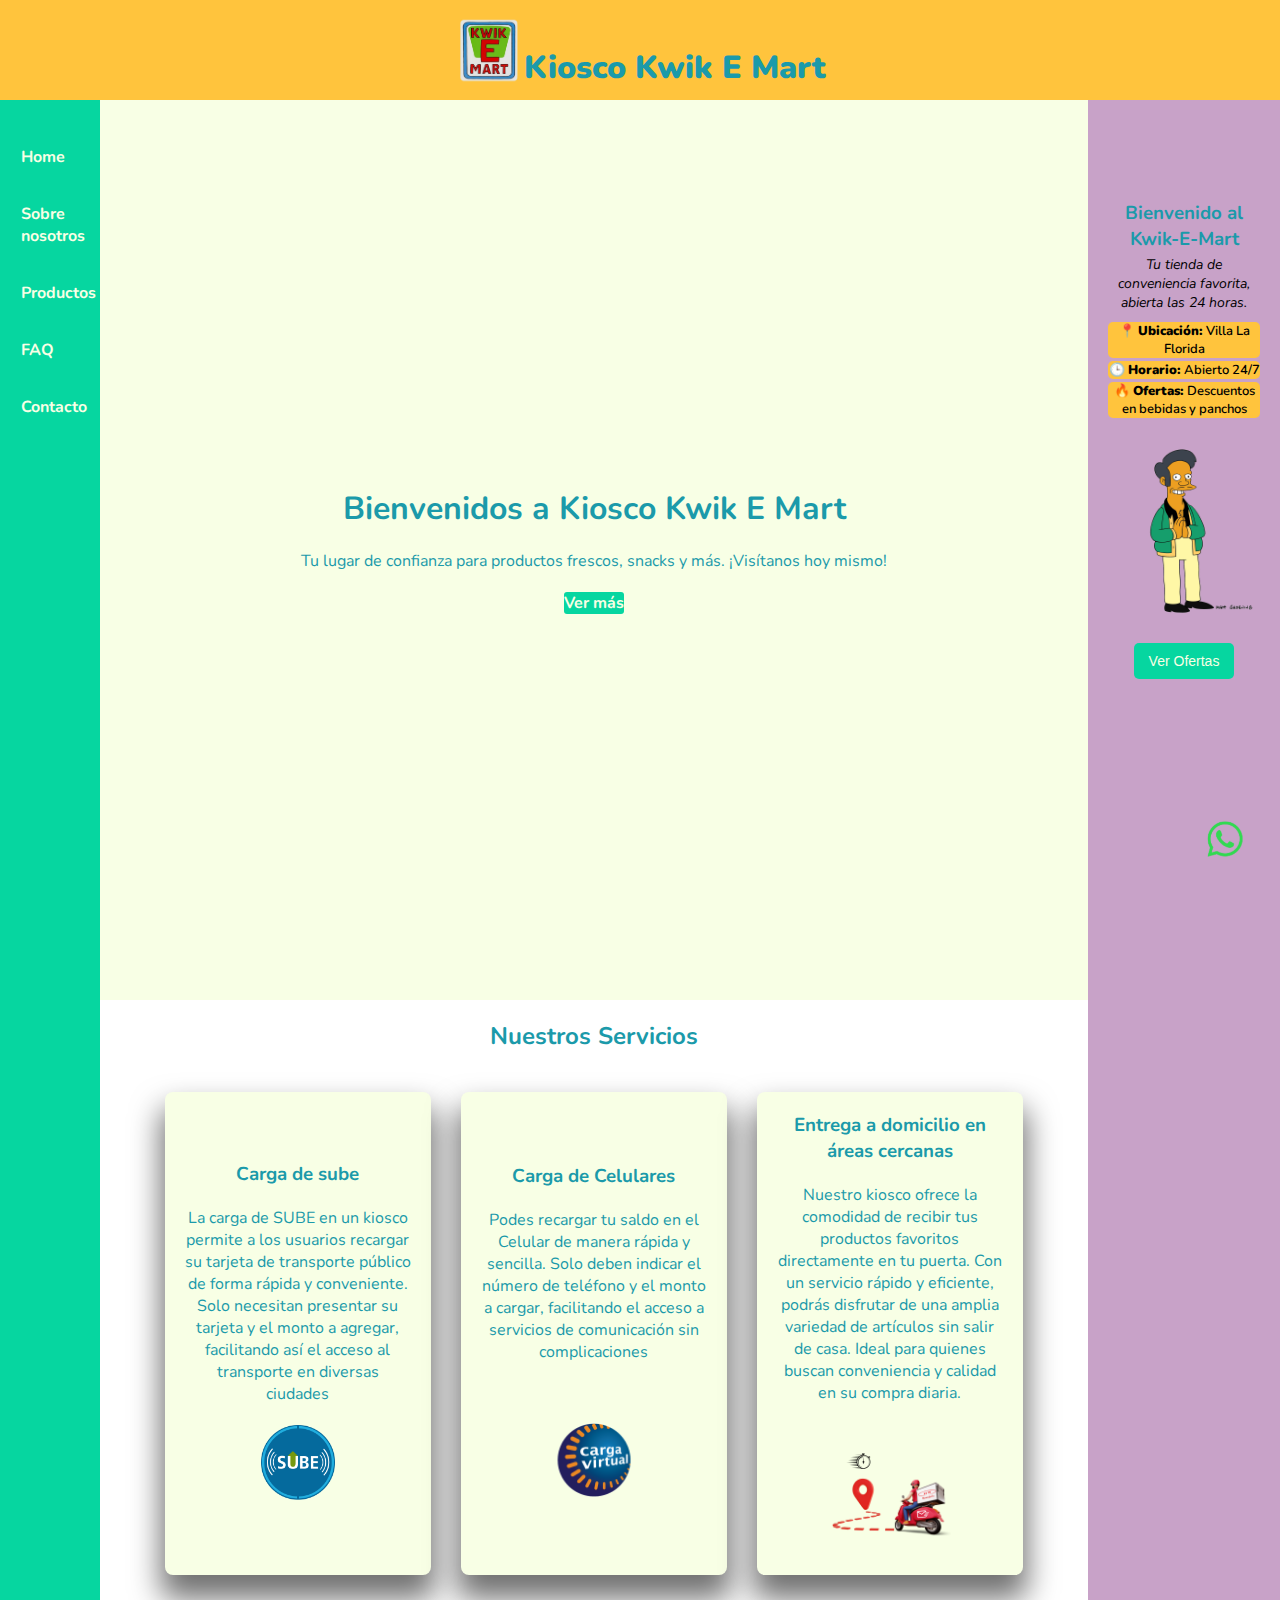
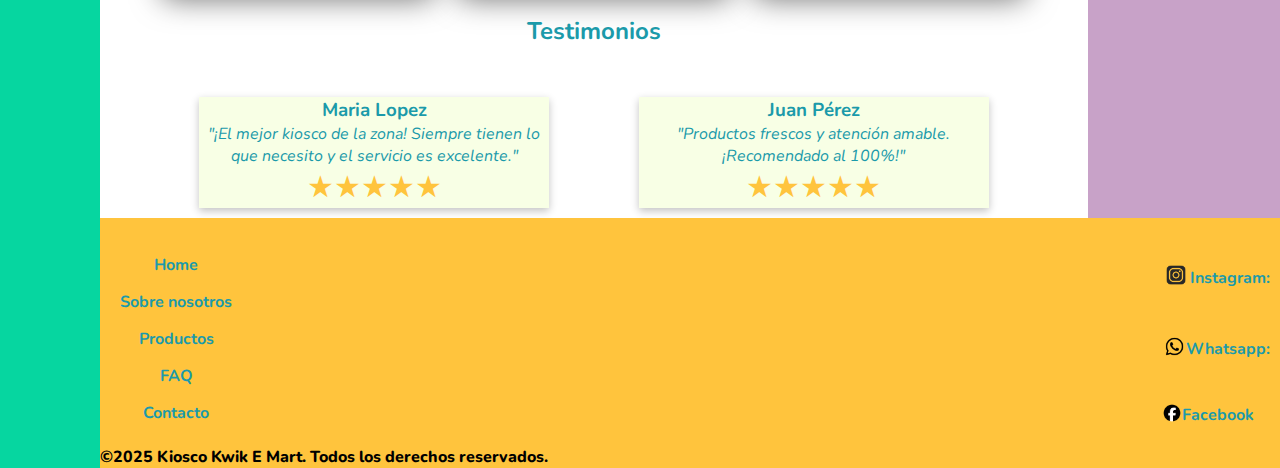
<file: index.html>
<!DOCTYPE html>
<html lang="en">

<head>
    <meta charset="UTF-8">
    <meta name="viewport" content="width=device-width, initial-scale=1.0">
    <link rel="stylesheet" href="./style/style.css">
    <link rel="preconnect" href="https://fonts.googleapis.com">
    <link rel="preconnect" href="https://fonts.gstatic.com" crossorigin>
    <link
        href="https://fonts.googleapis.com/css2?family=Coming+Soon&family=Madimi+One&family=Nunito:ital,wght@0,200..1000;1,200..1000&display=swap"
        rel="stylesheet">
    <title>Kiosco Kwik E Mart</title>
</head>

<body>
    <header>
        <a class="logo" href="./index.html">
            <img src="./Imagenes/Kwik-E-Mart.webp" alt="logo del kiosco">Kiosco Kwik E Mart</a>
    </header>

    <nav class="navbar">
        <ul>
            <li><a href="">Home</a></li>
            <li><a href="./pages/sobre-nosotros.html">Sobre nosotros</a></li>
            <li><a href="./pages/productos.html">Productos</a></li>
            <li><a href="./pages/faq.html">FAQ</a></li>
            <li><a href="./pages/contacto.html">Contacto</a></li>
        </ul>
    </nav>

    <section id="banner">
        <h1>Bienvenidos a Kiosco Kwik E Mart</h1>
        <p class="titulo">Tu lugar de confianza para productos frescos, snacks y más. <span class="text">¡Visítanos
                hoy mismo!</span></p>
        <a class="boton" href="./pages/productos.html">Ver más</a>
    </section>

    <section id="servicios">
        <h2 class="titulo">Nuestros Servicios</h2>

        <div class="serviciosContainer">
            <Article class="servicio">
                <h3>Carga de sube</h3>
                <p>La carga de SUBE en un kiosco permite a los usuarios recargar su tarjeta de transporte público de
                    forma rápida y conveniente. Solo necesitan presentar su tarjeta y el monto a agregar,
                    facilitando
                    así el acceso al transporte en diversas ciudades</p>
                <div class="sube">
                    <img src="./Imagenes/sube.png" alt="imagen de carga de sube">
                </div>
            </Article>

            <article class="servicio">
                <h3>Carga de Celulares</h3>
                <p> Podes recargar tu saldo en el Celular de manera rápida y sencilla. Solo deben
                    indicar
                    el número de teléfono y el monto a cargar, facilitando el acceso a servicios de comunicación sin
                    complicaciones
                <p>
                <div class="recarga">
                    <img src="./Imagenes/recargaVirtual.png" class="recarga" alt="imagen de carga de celulares">
                </div>
            </article>

            <Article class="servicio">
                <h3>Entrega a domicilio en áreas cercanas</h3>
                <p>Nuestro kiosco ofrece la comodidad de recibir tus productos favoritos directamente en tu puerta.
                    Con
                    un servicio rápido y eficiente, podrás disfrutar de una amplia variedad de artículos sin salir
                    de
                    casa. Ideal para quienes buscan conveniencia y calidad en su compra diaria.</p>
                <div class="envio">
                    <img src="./Imagenes/envios.png" alt="imagen de envio a domicilio">
                </div>
            </Article>
        </div>
    </section>

    <section id="testimonios">
        <h2 class="titulo">Testimonios</h2>

        <div class="testimoniosContainer">
            <article>
                <h3>Maria Lopez</h3>
                <p>"¡El mejor kiosco de la zona! Siempre tienen lo que necesito y el servicio es
                    excelente."</p>
                <div class="rating"><span>★</span><span>★</span><span>★</span><span>★</span><span>★</span></div>
            </article>
            <article>
                <h3>Juan Pérez</h3>
                <p>"Productos frescos y atención amable. ¡Recomendado al 100%!"</p>
                <div class="rating"><span>★</span><span>★</span><span>★</span><span>★</span><span>★</span></div>
            </article>
        </div>
    </section>

    <aside class="kwik-e-mart-aside">
        <div class="aside">
            <h3>Bienvenido al Kwik-E-Mart</h3>
            <p>Tu tienda de conveniencia favorita, abierta las 24 horas.</p>
        </div>

        <div class="aside-content">
            <ul>
                <li>📍 <strong>Ubicación:</strong> Villa La Florida</li>
                <li>🕒 <strong>Horario:</strong> Abierto 24/7</li>
                <li>🔥 <strong>Ofertas:</strong> Descuentos en bebidas y panchos</li>
            </ul>
            <img src="./Imagenes/apu.png" alt="Kwik-E-Mart">
        </div>

        <div class="aside-ofertas">
            <button class="btn-ofertas">Ver Ofertas</button>
        </div>
    </aside>

    <footer>

        <a href="" class="wsp">
            <img src="./Imagenes/wsp-logo.webp" alt="icono wsp">
        </a>


        <nav id="nav">
            <ul>
                <li><a href="">Home</a></li>
                <li><a href="./pages/sobre-nosotros.html">Sobre nosotros</a></li>
                <li><a href="./pages/productos.html">Productos</a></li>
                <li><a href="./pages/faq.html">FAQ</a></li>
                <li><a href="./pages/contacto.html">Contacto</a></li>
            </ul>

            <div class="redContainer">
                <a href="https://www.instagram.com/joniimm34/" class="ig" target="_blank">
                    <img src="./Imagenes/ig-black.webp" class="ig" alt="Logo de Instagram"> Instagram:
                </a>

                <a href="https://wa.me/1122512038" class="wpp" target="_blank">
                    <img src="./Imagenes/wspblack.png" alt="Logo de WhatsApp"> Whatsapp:
                </a>
                <a href="https://www.facebook.com/JonyyMonteleone" class="fb" target="_blank">
                    <img src="./Imagenes/face.black.webp" alt="Logo de Facebook">Facebook
                </a>
            </div>
        </nav>





        <Span>©2025 Kiosco Kwik E Mart. Todos los derechos reservados.<Span>
    </footer>

</body>

</html>
</file>
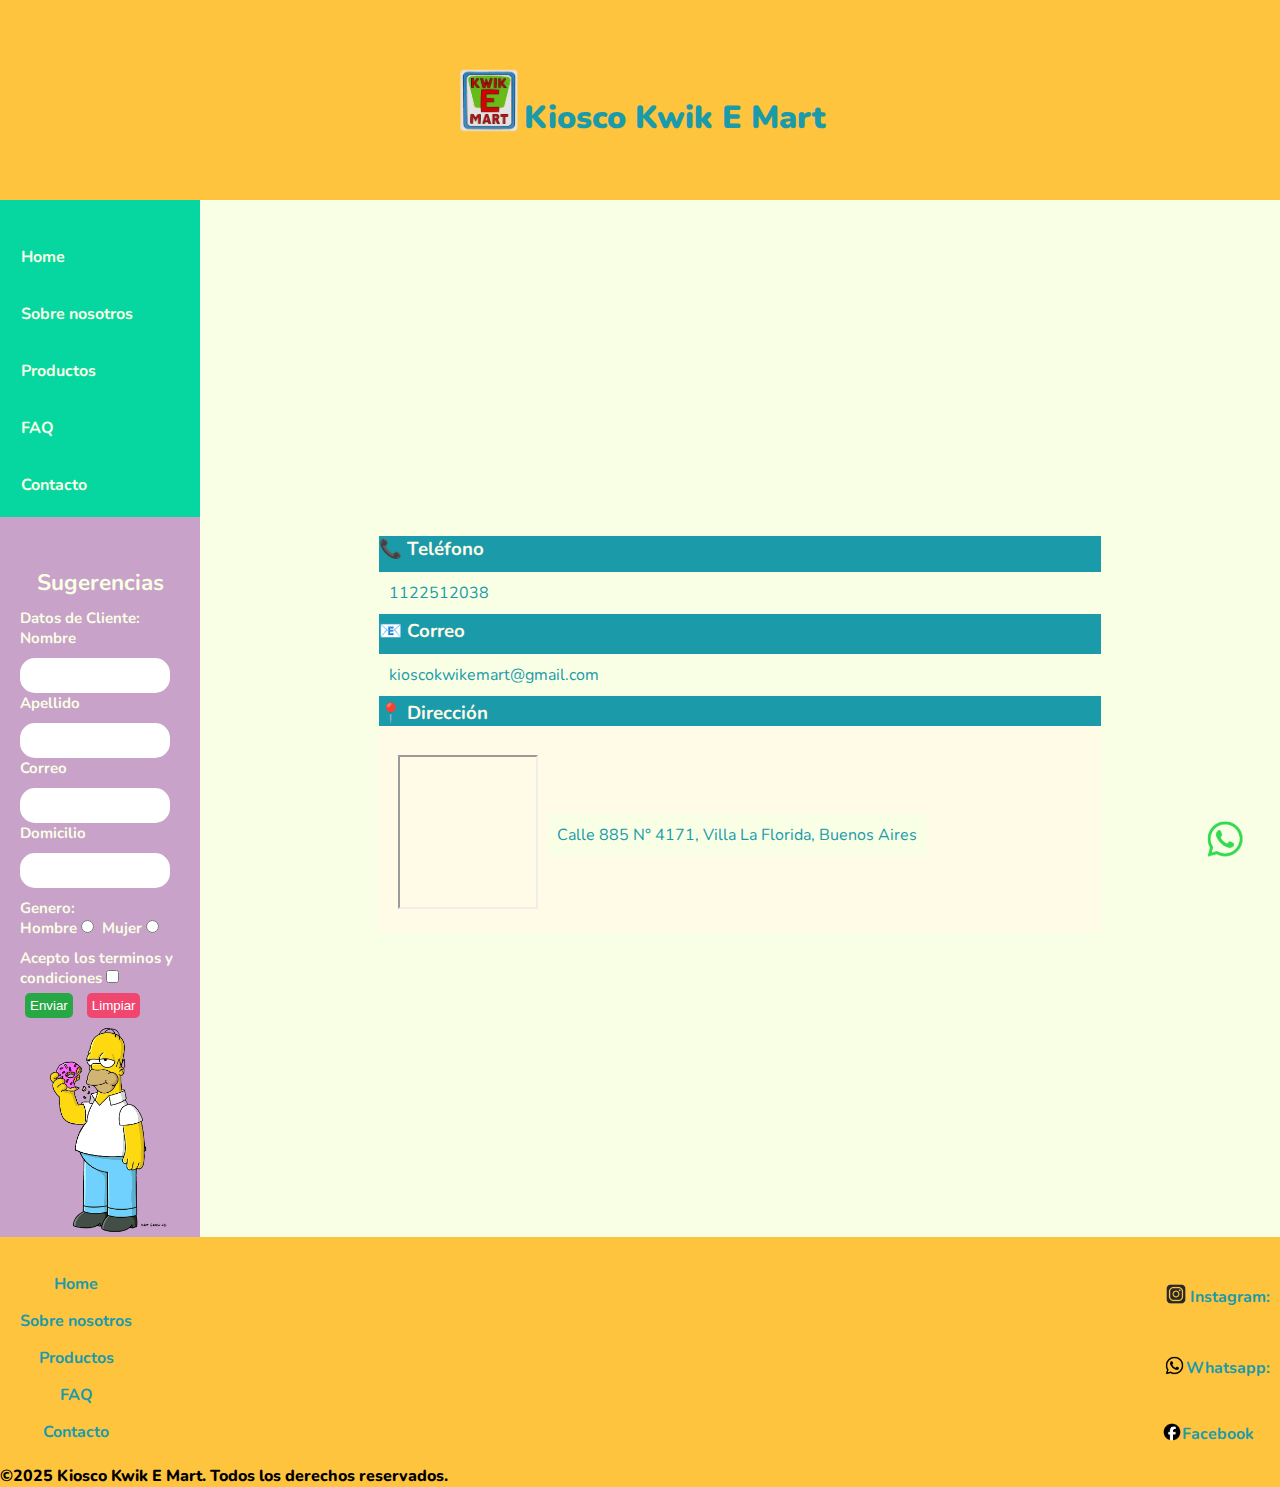
<file: pages/contacto.html>
<!DOCTYPE html>
<html lang="en">

<head>
    <meta charset="UTF-8">
    <meta name="viewport" content="width=device-width, initial-scale=1.0">
    <link rel="preconnect" href="https://fonts.googleapis.com">
    <link rel="preconnect" href="https://fonts.gstatic.com" crossorigin>
    <link
        href="https://fonts.googleapis.com/css2?family=Coming+Soon&family=Madimi+One&family=Nunito:ital,wght@0,200..1000;1,200..1000&display=swap"
        rel="stylesheet">
    <link rel="stylesheet" href="../style/style.css">
    <title>Kiosco Kwik-E-Mart</title>

</head>

<body id="contactos">
    <header>
        <a class="logo" href="../index.html">
            <img src="../Imagenes/Kwik-E-Mart.webp" alt="logo del kiosco">Kiosco Kwik E Mart</a>
    </header>

    <nav class="navbar">
        <ul>
            <li><a href="../index.html">Home</a></li>
            <li><a href="sobre-nosotros.html">Sobre nosotros</a></li>
            <li><a href="productos.html">Productos</a></li>
            <li><a href="faq.html">FAQ</a></li>
            <li><a href="">Contacto</a></li>
        </ul>
    </nav>
    <section id="contact">
        <h2>Contacto</h2>


        <div class="contactContainer">
            <h3 class="title">📞 Teléfono<h3>
                    <p>1122512038</p>
                    <h3 class="title">📧 Correo<h3>
                            <p>kioscokwikemart@gmail.com</p>
                            <h3 class="title">📍 Dirección</h3>
                            <div class="mapsContainer">
                                <iframe class="maps"
                                    src="https://www.google.com/maps/embed?pb=!1m18!1m12!1m3!1d3277.4062358104998!2d-58.301014399999964!3d-34.770547199999996!2m3!1f0!2f0!3f0!3m2!1i1024!2i768!4f13.1!3m3!1m2!1s0x95a32c3f0614d1b5%3A0x6bf66f7d2a7d93ca!2sC.%20885%204171%2C%20B1881%20Villa%20la%20Florida%2C%20Provincia%20de%20Buenos%20Aires!5e0!3m2!1ses!2sar!4v1740718246185!5m2!1ses!2sar"
                                    allowfullscreen="" loading="lazy">
                                </iframe>
                                <p>Calle 885 N° 4171, Villa La Florida, Buenos Aires</p>
                            </div>
        </div>
    </section>

    <section id="cliente">
        <img src="../Imagenes/homer.webp" alt="imagen de homero comiendo una rosquilla">

        <div class="contactContainer1">
            <h2 class="titulo">Sugerencias</h2>

            <div class="contact-item">
                <legend>Datos de Cliente:<legend>
                        <fieldset>
                            <label for="nombre">Nombre</label>
                            <input type="text1" id="nombre" required>

                            <label for="apellido">Apellido</label>
                            <input type="text2" id="apellido" required>

                            <label for="correo">Correo<label>
                            <input type="email" id="correo">

                            <label for="domicilio">Domicilio</label>
                            <input type="text" id="domicilio" required>
                        </fieldset>
            </div>

            <div class="contact-item">
                <fieldset class="contact-item">
                    <Legend>Genero:<legend>
                            <label for="">Hombre</label>
                            <input type="radio" name="genero" id="hombre">

                            <label for="">Mujer</label>
                            <input type="radio" name="genero" id="mujer">
                </fieldset>
            </div>

            <div class="contact-item">
                <label for=""> Acepto los terminos y condiciones</label>
                <input type="checkbox" name="terminos" id="terminos">
                <input type="submit" value="Enviar">
                <input type="reset" value="Limpiar">
            </div>

        </div>
    </section>

    <footer>
        <a href="" class="wsp">
            <img src="../Imagenes/wsp-logo.webp" alt="icono wsp">
        </a>

        <nav id="nav">
            <ul>
                <li><a href="">Home</a></li>
                <li><a href="./pages/sobre-nosotros.html">Sobre nosotros</a></li>
                <li><a href="./pages/productos.html">Productos</a></li>
                <li><a href="./pages/faq.html">FAQ</a></li>
                <li><a href="./pages/contacto.html">Contacto</a></li>
            </ul>

            <div class="redContainer">
                <a href="https://www.instagram.com/joniimm34/" class="ig" target="_blank">
                    <img src="../Imagenes/ig-black.webp" class="ig" alt="Logo de Instagram"> Instagram:
                </a>

                <a href="https://wa.me/1122512038" class="wpp" target="_blank">
                    <img src="../Imagenes/wspblack.png" alt="Logo de WhatsApp"> Whatsapp:
                </a>
                <a href="https://www.facebook.com/JonyyMonteleone" class="fb" target="_blank">
                    <img src="../Imagenes/face.black.webp" alt="Logo de Facebook">Facebook
                </a>
            </div>
        </nav>

        <Span>©2025 Kiosco Kwik E Mart. Todos los derechos reservados.<Span>
    </footer>
</body>
</file>
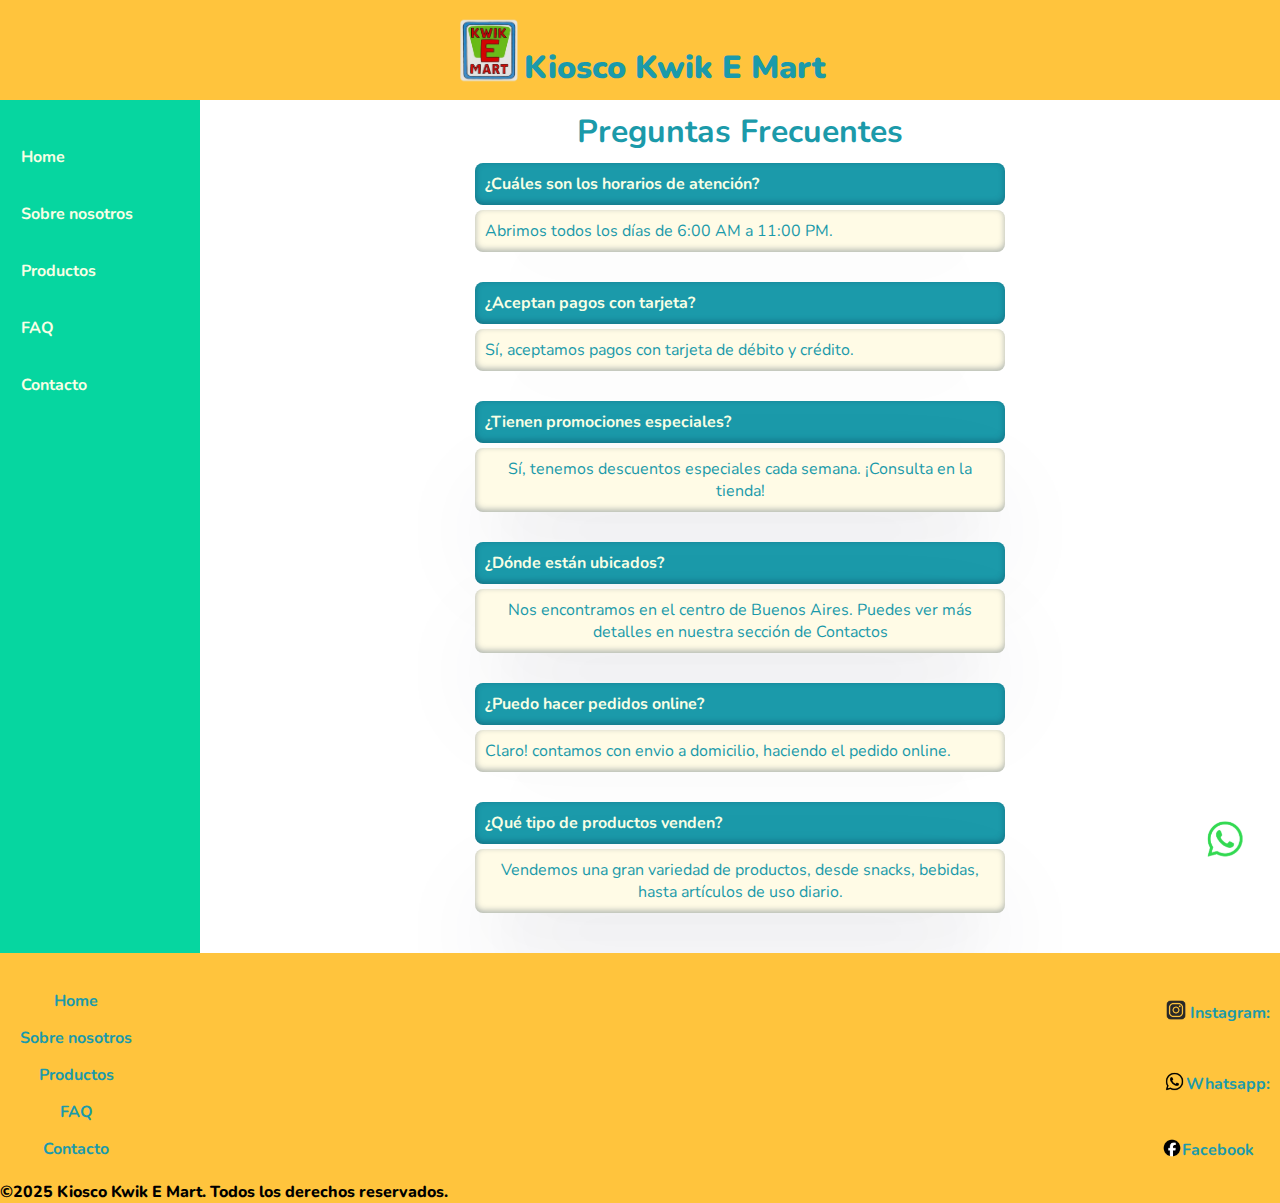
<file: pages/faq.html>
<!DOCTYPE html>
<html lang="en">

<head>
    <meta charset="UTF-8">
    <meta name="viewport" content="width=device-width, initial-scale=1.0">
    <link rel="stylesheet" href="../style/style.css">
    <link rel="preconnect" href="https://fonts.googleapis.com">
    <link rel="preconnect" href="https://fonts.gstatic.com" crossorigin>
    <link
        href="https://fonts.googleapis.com/css2?family=Coming+Soon&family=Madimi+One&family=Nunito:ital,wght@0,200..1000;1,200..1000&display=swap"
        rel="stylesheet">
    <title>Kiosco Kwik E Mart</title>
</head>

<body id="preguntas-frecuentes">
    <header>
        <a class="logo" href="../index.html">
            <img src="../Imagenes/Kwik-E-Mart.webp" alt="logo del kiosco">Kiosco Kwik E Mart</a>
    </header>

    <nav class="navbar">
        <ul>
            <li><a href="../index.html">Home</a></li>
            <li><a href="sobre-nosotros.html">Sobre nosotros</a></li>
            <li><a href="productos.html">Productos</a></li>
            <li><a href="">FAQ</a></li>
            <li><a href="contacto.html">Contacto</a></li>
        </ul>
    </nav>

    <section id="faq">
        <h1 class="titulo">Preguntas Frecuentes</h1>

        <div class="faqContainer">
            <div class="faq-question">¿Cuáles son los horarios de atención?</div>
            <div class="faq-answer">Abrimos todos los días de 6:00 AM a 11:00 PM.</div>

            <div class="faq-question">¿Aceptan pagos con tarjeta?</div>
            <div class="faq-answer">Sí, aceptamos pagos con tarjeta de débito y crédito.</div>

            <div class="faq-question">¿Tienen promociones especiales?</div>
            <div class="faq-answer">Sí, tenemos descuentos especiales cada semana. ¡Consulta en la tienda!</div>

            <div class="faq-question">¿Dónde están ubicados?</div>
            <div class="faq-answer">Nos encontramos en el centro de Buenos Aires. Puedes ver más detalles en nuestra
                sección de Contactos</div>

            <div class="faq-question">¿Puedo hacer pedidos online?</div>
            <div class="faq-answer">Claro! contamos con envio a domicilio, haciendo el pedido online.</div>

            <div class="faq-question">¿Qué tipo de productos venden?</div>
            <div class="faq-answer">Vendemos una gran variedad de productos, desde snacks, bebidas, hasta artículos de
                uso diario.</div>
        </div>
    </section>

    <footer>
        <a href="" class="wsp">
            <img src="../Imagenes/wsp-logo.webp" alt="icono wsp">
        </a>

        <nav id="nav">
            <ul>
                <li><a href="">Home</a></li>
                <li><a href="./pages/sobre-nosotros.html">Sobre nosotros</a></li>
                <li><a href="./pages/productos.html">Productos</a></li>
                <li><a href="./pages/faq.html">FAQ</a></li>
                <li><a href="./pages/contacto.html">Contacto</a></li>
            </ul>

            <div class="redContainer">
                <a href="https://www.instagram.com/joniimm34/" class="ig" target="_blank">
                    <img src="../Imagenes/ig-black.webp" class="ig" alt="Logo de Instagram"> Instagram:
                </a>

                <a href="https://wa.me/1122512038" class="wpp" target="_blank">
                    <img src="../Imagenes/wspblack.png" alt="Logo de WhatsApp"> Whatsapp:
                </a>
                <a href="https://www.facebook.com/JonyyMonteleone" class="fb" target="_blank">
                    <img src="../Imagenes/face.black.webp" alt="Logo de Facebook">Facebook
                </a>
            </div>
        </nav>


        <Span>©2025 Kiosco Kwik E Mart. Todos los derechos reservados.<Span>
    </footer>
</body>

</html>
</file>
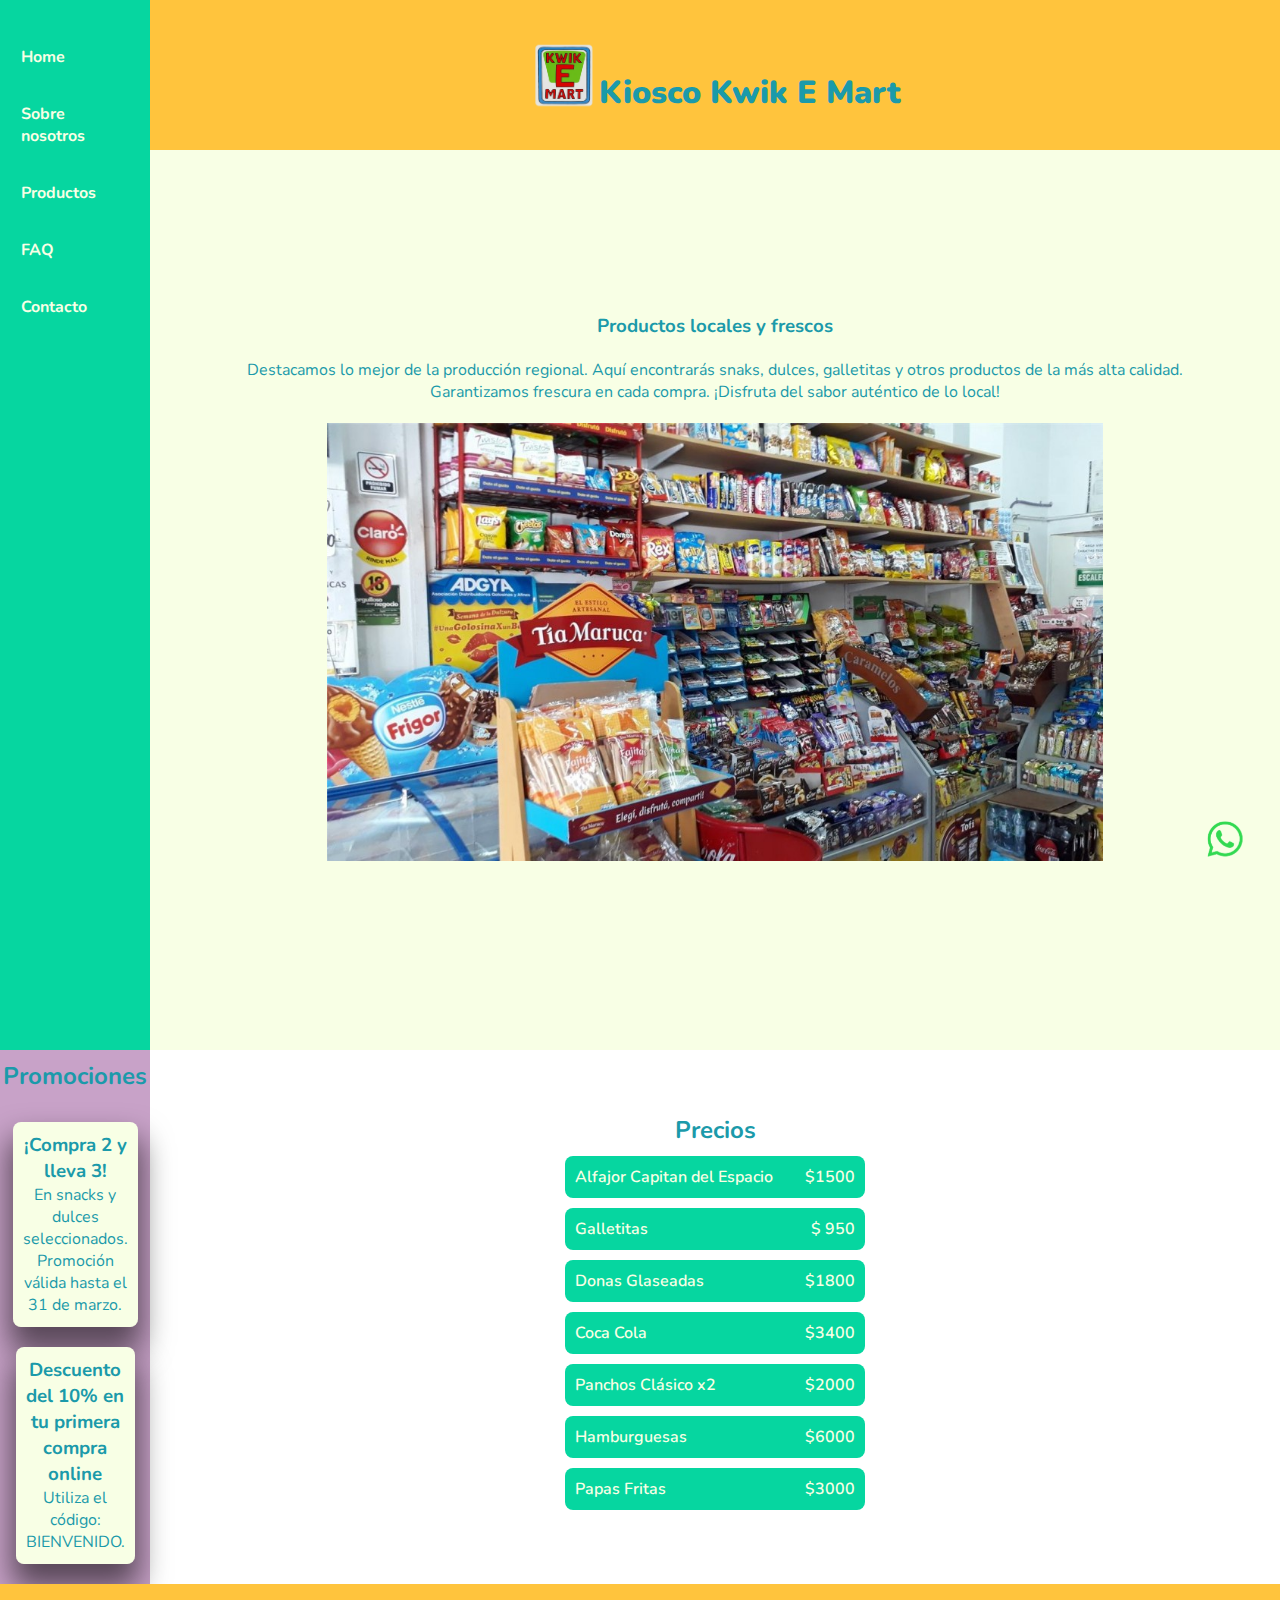
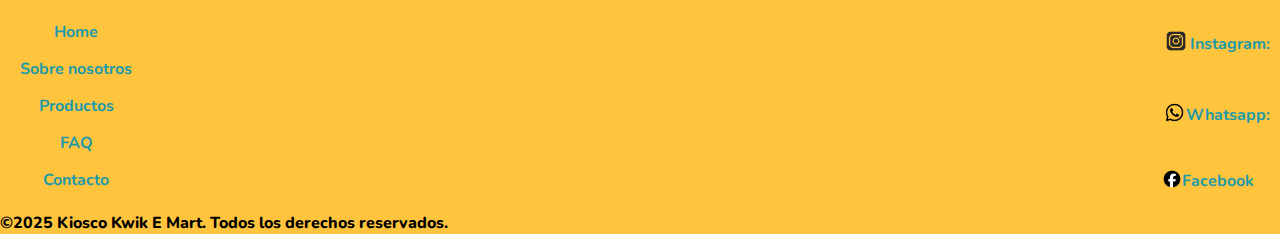
<file: pages/productos.html>
<!DOCTYPE html>
<html lang="en">

<head>
    <meta charset="UTF-8">
    <meta name="viewport" content="width=device-width, initial-scale=1.0">
    <link rel="stylesheet" href="../style/style.css">
    <link rel="preconnect" href="https://fonts.googleapis.com">
    <link rel="preconnect" href="https://fonts.gstatic.com" crossorigin>
    <link
        href="https://fonts.googleapis.com/css2?family=Coming+Soon&family=Madimi+One&family=Nunito:ital,wght@0,200..1000;1,200..1000&display=swap"
        rel="stylesheet">
    <title>Kiosco Kwik E Mart</title>
</head>

<body id="product">
    <header>
        <a class="logo" href="../index.html">
            <img src="../Imagenes/Kwik-E-Mart.webp" alt="logo del kiosco">Kiosco Kwik E Mart</a>
    </header>

    <nav class="navbar">
        <ul>
            <li><a href="../index.html">Home</a></li>
            <li><a href="sobre-nosotros.html">Sobre nosotros</a></li>
            <li><a href="">Productos</a></li>
            <li><a href="faq.html">FAQ</a></li>
            <li><a href="contacto.html">Contacto</a></li>
        </ul>
    </nav>

    <section id="productos">
        <div class="productosContainer">
            <Article>
                <h3>Productos locales y frescos</h3>
                <p>Destacamos lo mejor de la producción regional. Aquí encontrarás snaks, dulces, galletitas y otros
                    productos de la más alta calidad. Garantizamos frescura en cada compra. ¡Disfruta del sabor
                    auténtico de lo local!</p>
                <div class="product">
                    <img src="../Imagenes/productos.jpg" class="recarga" alt="imagen de carga de celulares">
                </div>
            </Article>
        </div>
    </section>


    <section id="precios">
        <h2 class="titulo">Precios</h2>

        <div class="preciosContainer">
            <div>Alfajor Capitan del Espacio <span>$1500</span></div>
            <div>Galletitas <span>$ 950</span></div>
            <div>Donas Glaseadas <span>$1800</span></div>
            <div>Coca Cola <span>$3400</span></div>
            <div>Panchos Clásico x2 <span>$2000</span></div>
            <div>Hamburguesas<span>$6000</span></div>
            <div>Papas Fritas <span>$3000</span></div>
        </div>
    </section>

    <section id="promociones">
        <h2 class="titulo">Promociones</h2>

        <div class="promocionesContainer">

            <article class="promocion">
                <h3>¡Compra 2 y lleva 3!</h3>
                <p>En snacks y dulces seleccionados. Promoción válida hasta el 31 de marzo.</p>
            </article>
            <article class="promocion">
                <h3>Descuento del 10% en tu primera compra online</h3>
                <p>Utiliza el código: BIENVENIDO.</p>
            </article>
        </div>
    </section>

    <footer>
        <a href="" class="wsp">
            <img src="../Imagenes/wsp-logo.webp" alt="icono wsp">
        </a>

        <nav id="nav">
            <ul>
                <li><a href="">Home</a></li>
                <li><a href="./pages/sobre-nosotros.html">Sobre nosotros</a></li>
                <li><a href="./pages/productos.html">Productos</a></li>
                <li><a href="./pages/faq.html">FAQ</a></li>
                <li><a href="./pages/contacto.html">Contacto</a></li>
            </ul>

            <div class="redContainer">
                <a href="https://www.instagram.com/joniimm34/" class="ig" target="_blank">
                    <img src="../Imagenes/ig-black.webp" class="ig" alt="Logo de Instagram"> Instagram:
                </a>

                <a href="https://wa.me/1122512038" class="wpp" target="_blank">
                    <img src="../Imagenes/wspblack.png" alt="Logo de WhatsApp"> Whatsapp:
                </a>
                <a href="https://www.facebook.com/JonyyMonteleone" class="fb" target="_blank">
                    <img src="../Imagenes/face.black.webp" alt="Logo de Facebook">Facebook
                </a>
            </div>
        </nav>


        <Span>©2025 Kiosco Kwik E Mart. Todos los derechos reservados.<Span>
    </footer>
</body>

</html>
</file>
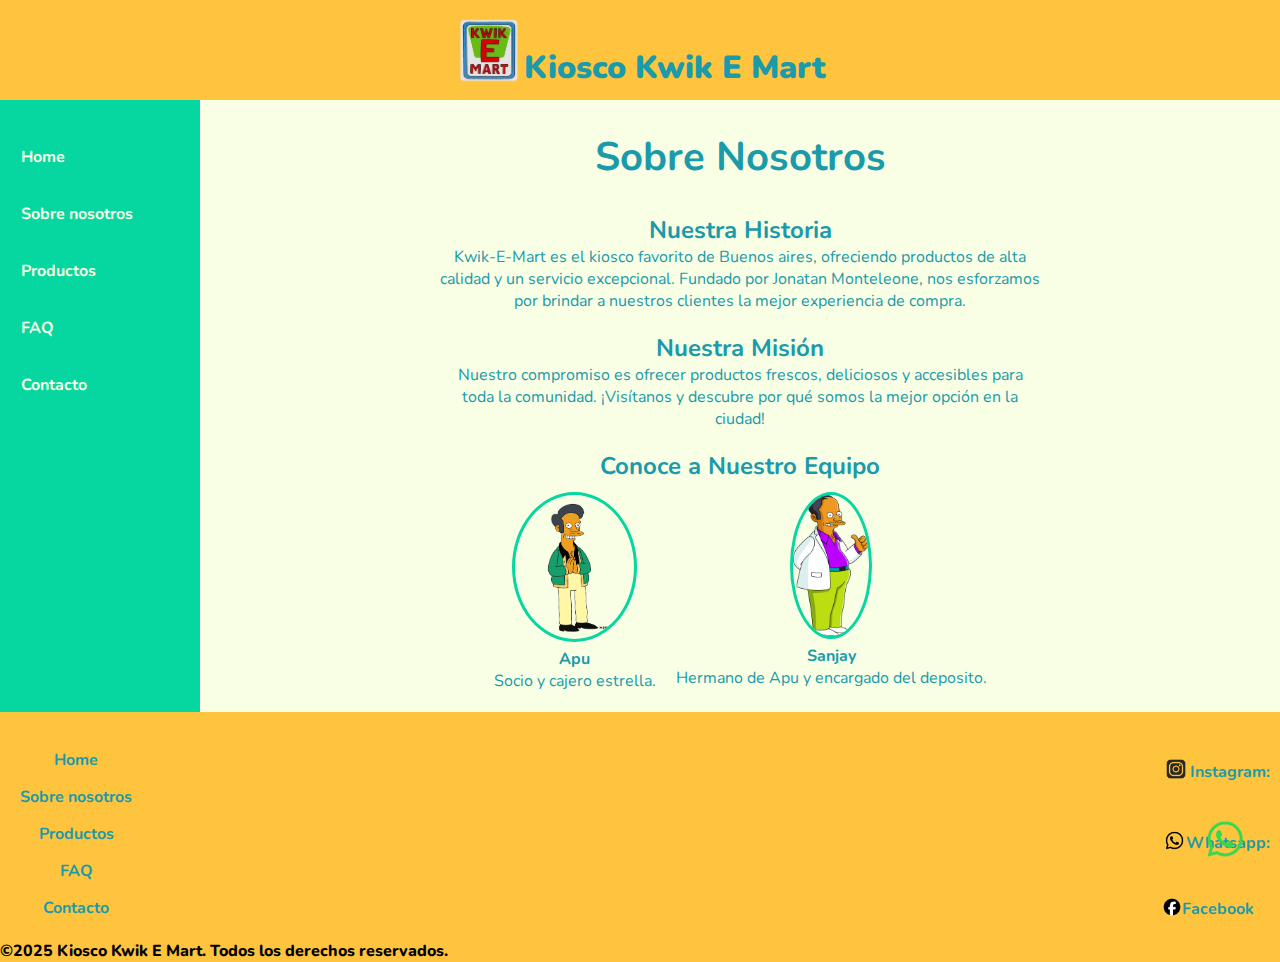
<file: pages/sobre-nosotros.html>
<!DOCTYPE html>
<html lang="en">

<head>
    <meta charset="UTF-8">
    <meta name="viewport" content="width=device-width, initial-scale=1.0">
    <link rel="stylesheet" href="../style/style.css">
    <link rel="preconnect" href="https://fonts.googleapis.com">
    <link rel="preconnect" href="https://fonts.gstatic.com" crossorigin>
    <link
        href="https://fonts.googleapis.com/css2?family=Coming+Soon&family=Madimi+One&family=Nunito:ital,wght@0,200..1000;1,200..1000&display=swap"
        rel="stylesheet">
    <title>Kiosco Kwik E Mart</title>
</head>

<body id="about">
    <header>
        <a class="logo" href="../index.html">
            <img src="../Imagenes/Kwik-E-Mart.webp" alt="logo del kiosco">Kiosco Kwik E Mart</a>
    </header>

    <nav class="navbar">
        <ul>
            <li><a href="../index.html">Home</a></li>
            <li><a href="sobre-nosotros.html">Sobre nosotros</a></li>
            <li><a href="productos.html">Productos</a></li>
            <li><a href="faq.html">FAQ</a></li>
            <li><a href="contacto.html">Contacto</a></li>
        </ul>
    </nav>

    <section class="sobre-nosotros">
        <h2 class="titulo"> Sobre Nosotros </h2>

        <div class="historia">
            <h2>Nuestra Historia</h2>
            <p>Kwik-E-Mart es el kiosco favorito de Buenos aires, ofreciendo productos de alta calidad y un servicio
                excepcional. Fundado por Jonatan Monteleone, nos esforzamos por brindar a nuestros clientes la mejor
                experiencia de compra. </p>
        </div>

        <div class="mision">
            <h2>Nuestra Misión</h2>
            <p>Nuestro compromiso es ofrecer productos frescos, deliciosos y accesibles para toda la comunidad.
                ¡Visítanos y descubre por qué somos la mejor opción en la ciudad!</p>
        </div>

        <div class="equipo">
            <h2>Conoce a Nuestro Equipo</h2>
            <div class="miembros">
                <div class="miembro1">
                    <img src="../Imagenes/apu3.png" alt="Apu Nahasapeemapetilon">
                    <p><strong>Apu</strong><br>Socio y cajero estrella.</p>
                </div>
                <div class="miembro2">
                    <img src="../Imagenes/sanjay.webp" alt="Sanjay">
                    <p><strong>Sanjay</strong><br>Hermano de Apu y encargado del deposito.</p>
                </div>
            </div>
    </section>

    <footer>
        <a href="" class="wsp">
            <img src="../Imagenes/wsp-logo.webp" alt="icono wsp">
        </a>

        <nav id="nav">
            <ul>
                <li><a href="">Home</a></li>
                <li><a href="./pages/sobre-nosotros.html">Sobre nosotros</a></li>
                <li><a href="./pages/productos.html">Productos</a></li>
                <li><a href="./pages/faq.html">FAQ</a></li>
                <li><a href="./pages/contacto.html">Contacto</a></li>
            </ul>

            <div class="redContainer">
                <a href="https://www.instagram.com/joniimm34/" class="ig" target="_blank">
                    <img src="../Imagenes/ig-black.webp" class="ig" alt="Logo de Instagram"> Instagram:
                </a>

                <a href="https://wa.me/1122512038" class="wpp" target="_blank">
                    <img src="../Imagenes/wspblack.png" alt="Logo de WhatsApp"> Whatsapp:
                </a>
                <a href="https://www.facebook.com/JonyyMonteleone" class="fb" target="_blank">
                    <img src="../Imagenes/face.black.webp" alt="Logo de Facebook">Facebook
                </a>
            </div>
        </nav>



        <span>©2025 Kiosco Kwik E Mart. Todos los derechos reservados.<span>
    </footer>
</body>

</html>
</file>
<file: style/style.css>
/* Selector Universal | Aplica estilos a todos los elementos */
* {
    /* */
    padding: 0;
    margin: 0;
    box-sizing: border-box;
}

:root {
    --mainColor: #FFC43D;
    --mainTextColor: #1B9AAA;
    --secondaryColor: #06D6A0;
}


body {
    font-family: "Nunito", sans-serif;
}

.logo {
    font-size: 30px;
}

a {
    text-decoration: none;
    color: var(--mainTextColor);
    font-weight: 700;
}

/* Componentes */
/* Boton */
.boton {
    background-color: var(--secondaryColor);
    color: #F8FFE5;
    border-radius: 3px;
}

/* LEYOUT */
/* Body */

body {
    display: flex;
    flex-direction: column;
}

#about {
    display: flex;
    flex-direction: column;
}

#product {
    display: flex;
    flex-direction: column;
}

#contactos {
    display: flex;
    flex-direction: column;
}

/* Header */
header {
    grid-area: header;
    background-color: var(--mainColor);
    display: flex;
    justify-content: center;
    align-items: center;
    padding: 0 20px;
    height: 100%;
    align-content: center;
}

header .logo {
    display: flex;
    align-items: last baseline;
    padding: 20px;
    font-weight: 900;
    font-size: xx-large;
}

.logo img {
    position: relative;
    top: 6px;
    width: 70px;
}

/* Navbar */
.navbar {
    grid-area: nav;
    background-color: var(--secondaryColor);
    width: 100%;
}

.navbar ul {
    padding: 10px;
    list-style-type: none;
    display: flex;
    justify-content: center;
}

.navbar a {
    color: #F8FFE5;
}


.navbar ul li {
    margin: 5px;
}

/* Side bar */

.kwik-e-mart-aside {
    grid-area: aside;
    display: flex;
    align-items: center;
    flex-direction: column;
    text-align: center;
    background-color: #C8A2C8;
    padding: 100px 20px 0 20px;
}

.aside h3 {
    color: var(--mainTextColor);
    margin-bottom: 3px;
    font-weight: 700;
}

.aside p {
    font-size: 14px;
    font-style: italic;
}

.aside-content ul {
    list-style: none;
    margin: 10px 0;
}

.aside-content li {
    background: var(--mainColor);
    border-radius: 5px;
    margin: 3px 0;
    font-weight: 600;
    font-size: small;
}

.aside-content img {
    width: 100%;
    border-radius: 10px;
    margin-top: 10px;
}

.aside-ofertas {
    margin-top: 15px;
}

.btn-ofertas {
    background: var(--secondaryColor);
    color: #F8FFE5;
    padding: 10px 15px;
    border: none;
    border-radius: 5px;
    font-size: 14px;
    cursor: pointer;
}

/* Footer */
footer {
    grid-area: footer;
    background-color: var(--mainColor);
    height: 100%;
    width: 100%;

}

footer nav ul {
    list-style-type: none;
    margin: 0 20px;
}

footer nav ul li {
    margin-top: 15px;
    text-align: center;
}

footer span {
    font-weight: 800;
}

#nav {
    display: flex;
    justify-content: space-between;
    flex-wrap: wrap;
    align-items: center;
}

.redContainer {
    display: flex;
    flex-direction: column;
    flex-wrap: wrap;
    align-items: center;
    text-align: center;
    margin-top: 15px;
}

.ig {
    padding: 10px;
}

.wpp {
    padding: 20px 0;
}

.fb {
    padding: 20px;
}

.ig img {
    position: relative;
    top: 12px;
    left: 10px;
    right: 8px;
    width: 40px;
}

.wpp img {
    position: relative;
    top: 10px;
    left: 10px;
    width: 35px;
}

.fb img {
    position: relative;
    top: 3px;
    text-align: center;
    width: 20px;
}

.wsp {
    position: fixed;
    bottom: 20px;
    right: 20px;
}

.wsp img {
    width: 70px;
}

/* Home */
/* Banner */
#banner {
    grid-area: banner;
    text-align: center;
    background-color: #F8FFE5;
    color: #1B9AAA;
    height: 100vh;
    display: flex;
    flex-direction: column;
    align-items: center;
    justify-content: center;
    padding: 0 50px;
}

#banner h1 {
    font-weight: 700;
    color: #1B9AAA;
    ;
}

#banner p {
    margin: 20px 0;
    max-width: 850px;
}

/* Servicios */
#servicios {
    grid-area: servicios;
}

#servicios .servicio {
    background-color: #F8FFE5;
    color: var(--mainTextColor);
    margin-top: 7px;
}

#servicios h2 {
    color: var(--mainTextColor);
}

.servicio h3 {
    text-align: center;
    font-weight: 500px;
}

.servicio p {
    text-align: center;
    font-size: 16px;
    margin: 20px 0;
}

#servicios .titulo {
    text-align: center;
    margin: 20px 40px;
}

.serviciosContainer {
    display: flex;
    padding: 0 20px;
    margin: 0 30px;
    flex-wrap: wrap;
    justify-content: space-around;
    align-items: stretch;
}

.servicio {
    display: flex;
    justify-content: center;
    align-items: center;
    flex-direction: column;
    text-align: center;
    min-width: 250px;
    width: 30%;
    padding: 20px;
    border-radius: 8px;
    box-shadow: rgba(0, 0, 0, 0.56) 0px 20px 30px 4px;
}

.sube {
    text-align: center;
}

.sube img {
    width: 33%;
}

.recarga {
    text-align: center;
}

.recarga img {
    width: 65%;
}

.envio {
    text-align: center;
}

.envio img {
    width: 55%;
}


/* Testimonios */
#testimonios {
    grid-area: testimoniales;
}

#testimonios article {
    background-color: #F8FFE5;
    color: var(--mainTextColor);
    box-shadow: rgba(0, 0, 0, 0.24) 0px 3px 8px;
    margin: 10px;
    text-align: center;
    display: flex;
    justify-content: space-evenly;
    align-items: center;
    flex-direction: column;
}

.rating span {
    font-size: 30px;
    color: var(--mainColor);
}

#testimonios article p {
    font-style: italic;
    color: var(--mainTextColor);
    max-width: 350px;
}

.testimoniosContainer {
    display: flex;
    padding: 0 20px;
    justify-content: space-evenly;
    align-items: stretch;
    flex-wrap: wrap;
}

#testimonios .titulo {
    color: var(--mainTextColor);
    text-align: center;
    margin: 40px 0 30px 0;
}


/* Sobre nosotros */

.sobre-nosotros {
    text-align: center;
    background-color: #F8FFE5;
    color: #1B9AAA;
    width: 100%;
    display: flex;
    flex-direction: column;
    justify-content: center;
    height: 100%;
}

.sobre-nosotros .titulo {
    font-size: 40px;
    padding: 30px;
}

.sobre-nosotros h2 {
    color: var(--mainTextColor);
}

.sobre-nosotros p {
    font-size: 16px;
    color: var(--mainTextColor);
    max-width: 600px;
    margin: 0 auto 20px;
}

.equipo .miembros {
    display: flex;
    justify-content: center;
    gap: 20px;
    margin-top: 10px;
}

.miembro {
    text-align: center;
}

.miembro1 img {
    width: 125px;
    border-radius: 50%;
    border: 3px solid var(--secondaryColor);
}

.miembro2 img {
    width: 82px;
    border-radius: 50%;
    border: 3px solid var(--secondaryColor);
}

/* Poductos */

.productosContainer {
    color: var(--mainTextColor);
    display: flex;
    justify-content: center;
    align-items: center;
    flex-direction: column;
    text-align: center;
    padding: 50px;
    margin: 10px;

}

#productos {
    background-color: #F8FFE5;
    display: flex;
    justify-content: center;
    align-items: center;
    height: 100vh;
    padding: 0 20px;
    min-width: 250px;
}

#productos h3 {
    font-size: 800;
    color: #1B9AAA;
}

#productos p {
    margin: 20px 0;
}

.product {
    text-align: center;
    margin: 20px 0;
}

.product img {
    width: 80%;
    height: 80%;
}

/* Precios */

#precios .titulo {
    text-align: center;
    color: var(--mainTextColor);
}

#precios {
    display: flex;
    justify-content: center;
    align-items: center;
    flex-direction: column
}

.preciosContainer div {
    display: flex;
    justify-content: space-between;
    align-items: center;
    flex-wrap: wrap;
    color: #F8FFE5;
    background-color: var(--secondaryColor);
    min-width: 300px;
    padding: 10px;
    margin: 10px;
    font-weight: 600;
    border-radius: 8px;
}

/* Promociones */

#promociones .promocion {
    background-color: #F8FFE5;
    color: var(--mainTextColor);
    text-align: center;
    max-width: 300px;
}

.promocion {
    margin: 10px;
    padding: 10px;
    border-bottom: 1px solid #F8FFE5;
    border-radius: 8px;
    box-shadow: rgba(0, 0, 0, 0.56) 0px 20px 30px 4px;
}


.promocion p {
    color: var(--mainTextColor);

}

.promocionesContainer {
    display: flex;
    padding: 0 20px;
    flex-direction: row;
    justify-content: center;
    flex-wrap: wrap;
    width: 100%;
}

#promociones .titulo {
    color: var(--mainTextColor);
    text-align: center;
}


/*  Preguntas Frecuentes */

#faq h1 {
    text-align: center;
}

#faq {
    color: var(--mainTextColor);
}

#faq .titulo {
    margin-top: 10px;
}

.faqContainer {
    display: flex;
    justify-content: center;
    align-items: center;
    flex-direction: column;
    text-align: center;
    margin: 10px;
}

.faq-question {
    display: flex;
    justify-content: flex-start;
    align-items: center;
    background-color: var(--mainTextColor);
    color: #F8FFE5;
    padding: 10px;
    width: 50%;
    height: 100%;
    font-size: 16px;
    font-weight: bold;
    border-radius: 8px;
    box-shadow: rgba(50, 50, 93, 0.25) 0px 50px 100px -20px, rgba(0, 0, 0, 0.3) 0px 30px 60px -30px, rgba(10, 37, 64, 0.35) 0px -2px 6px 0px inset;
}

.faq-answer {
    display: flex;
    justify-content: flex-start;
    align-items: center;
    width: 50%;
    padding: 10px;
    background-color: #fffbe6;
    margin: 30px;
    margin-top: 5px;
    border-radius: 8px;
    box-shadow: rgba(50, 50, 93, 0.25) 0px 50px 100px -20px, rgba(0, 0, 0, 0.3) 0px 30px 60px -30px, rgba(10, 37, 64, 0.35) 0px -2px 6px 0px inset;
}

/* Contacto */

/* Main */
.container-1 {
    background-color: white
}

/* Datos de contacto  */
.contactContainer {
    display: flex;
    justify-content: center;
    flex-direction: column;
    background-color: #fffbe6;
    color: var(--mainTextColor);
    font-weight: bold;
}

#contact {
    display: flex;
    justify-content: center;
    flex-direction: column;
    align-items: center;
    flex-wrap: wrap;
    color: #F8FFE5;
    background-color: #F8FFE5;
    height: 100%;
    width: 100%;
    min-width: 250px;
    font-weight: 600;
}

#Contact h2 {
    color: var(--mainTextColor);
    text-align: center;
}

.contactContainer h3 {
    background-color: var(--mainTextColor);
    color: #fffbe6;
}

.contactContainer p {
    background-color: #F8FFE5;
    color: var(--mainTextColor);
    font-weight: 400;
    font-size: medium;
    padding: 10px;
    margin: 10px 0 4px 0;
}


.mapsContainer {
    display: flex;
    align-items: center;
    padding: 10px;
    margin: 10px 0 4px 0;
}


.maps {
    width: 20%;
    margin: 9px;
}

/* Formulario */

#cliente {
    display: flex;
    flex-direction: row;
    justify-content: end;
    width: 100%;
    height: 100%;
    padding: 50px 20px 0 20px;
    border-radius: 8px;
    box-shadow: rgba(50, 50, 93, 0.25) 0px 50px 100px -20px, rgba(0, 0, 0, 0.3) 0px 30px 60px -30px, rgba(10, 37, 64, 0.35) 0px -2px 6px 0px inset;
    background-color: var(--secondaryColor);
    color: #F8FFE5;
    font-weight: 700;
}

#cliente img {
    align-items: center;
    width: 50%;
}

.contactContainer1 {
    background-color: var(--secondaryColor);
    color: #F8FFE5;
    font-weight: 700;
    font-size: 15px;
}

.contactContainer1 .titulo {
    text-align: center;
}

fieldset {
    border: none;
}

.contact-item {
    margin-top: 10px;
}


input[type="text"],
input[type="text1"],
input[type="text2"],
input[type="email"],
input[type="password"] {
    text-align: center;
    padding: 10px;
    margin-top: 10px;
    width: 50%;
    height: 50%;
    min-width: 150px;
    border: 6px;
    border-radius: 15px;
}


input[type="radio"],
input[type="checkbox"] {
    margin-right: 4px;
}

input[type="submit"],
input[type="reset"] {
    background: #28a745;
    color: white;
    padding: 15px;
    border: none;
    border-radius: 5px;
    margin: 10px;
}

input[type="reset"] {
    background: #EF476F;
}


/* HOME */
/* TABLET */
@media screen and (min-width:768px) {
    body {
        display: grid;
        grid-template-areas:
            "header header"
            "nav    banner"
            "aside  servicios"
            "aside  testimoniales"
            "footer footer";
        grid-template-columns: 200px 1fr;
        grid-template-rows: 100px 1fr auto 15% 250px;
    }

    .navbar ul {
        flex-direction: column;
        margin-top: 80px;
    }

    .navbar ul li {
        margin-top: 30px;
    }

    #servicios .servicio {
        margin-top: 20px;
    }

    #testimonios article {
        margin-top: 20px;
    }

}


/* LAPTOP */
@media screen and (min-width:1024px) {
    body {
        grid-template-areas:
            "header header         header"
            "nav    banner         aside"
            "nav    servicios      aside"
            "nav    testimoniales  aside"
            "nav    footer         footer";
        grid-template-columns: 100px 1fr 15%;
        grid-template-rows: 100px 1fr auto auto 250px;
    }
}

/* DEKSTOP */
@media screen and (min-width:1440px) {
    body {
        display: grid;
        grid-template-areas:
            "header header        header        header"
            "nav    banner        banner        aside"
            "nav    servicios     servicios     aside"
            "nav    testimoniales testimoniales aside"
            "nav    footer        footer        footer";
        grid-template-columns: 100px 1fr 0.5fr 15%;
    }
}

/* SOBRE NOSOTROS */
/* TABLET */
@media screen and (min-width:768px) {
    #about {
        display: grid;
        grid-template-areas:
            "header header"
            "nav    sobrenosotros"
            "nav    sobrenosotros"
            "footer footer";
        grid-template-columns: 200px 1fr;
        grid-template-rows: 100px auto auto 250px;
    }

    .sobre-nosotros {
        grid-area: sobrenosotros;
    }
}

/* PRODUCTOS */
/* TABLET */
@media screen and (min-width:768px) {
    #product {
        display: grid;
        grid-template-areas:
            "header header"
            "nav    productos"
            "nav    precios"
            "nav    precios"
            "nav    promociones"
            "footer footer";
        grid-template-columns: 200px 1fr;
        grid-template-rows: 100px 1fr auto auto auto 250px;
    }

    #productos {
        grid-area: productos;
    }

    #precios {
        grid-area: precios;
    }

    #promociones {
        grid-area: promociones;
    }
}

/* LAPTOP */
@media screen and (min-width:1024px) {
    #product {
        grid-template-areas:
            "nav         header         header"
            "nav         productos      productos"
            "promociones precios        precios"
            "promociones precios        precios"
            "footer      footer         footer";
        grid-template-columns: 150px 1fr 15%;
        grid-template-rows: 150px 1fr auto auto 250px;
    }

    .navbar ul {
        margin-top: 50px;
    }

    #promociones {
        background-color: #C8A2C8;
    }

    #promociones .titulo {
        margin-top: 10px;
    }

    .promocionesContainer {
        margin-top: 10px;
        text-align: center;
        padding: 10px;
    }
}

/* DEKSTOP */
@media screen and (min-width:1440px) {
    #product {
        grid-template-areas:
            "header header        header        header"
            "nav    productos     productos     promociones"
            "nav    precios       precios       promociones"
            "nav    precios       precios       promociones"
            "nav    footer        footer        footer";
        grid-template-columns: 100px 1fr 0.5fr 15%;
    }

    .productosContainer {
        justify-content: center;
    }

    .productosContainer p {
        margin-top: 100px;
    }
}

/* FAQ */
/* TABLET */
@media screen and (min-width:768px) {
    #preguntas-frecuentes {
        display: grid;
        grid-template-areas:
            "header header"
            "nav    faq"
            "nav    faq"
            "nav    faq"
            "nav    faq"
            "footer footer";
        grid-template-columns: 200px 1fr;
        grid-template-rows: 100px 1fr auto auto auto 250px;
    }

    #faq {
        grid-area: faq;
    }

}

/* CONTACTO */
/* TABLET */
@media screen and (min-width:768px) {
    #contactos {
        display: grid;
        grid-template-areas:
            "header header"
            "nav     contacto"
            "nav     contacto"
            "nav     contacto"
            "cliente contacto"
            "footer footer";
        grid-template-columns: 200px 1fr;
        grid-template-rows: 200px 2fr 0.5fr 0 auto 250px;
    }

    .navbar ul {
        margin: 6px;
    }

    .navbar ul li{
        margin-top: 30px;
    }
    .contactContainer1 {
        background-color: #C8A2C8;
    }

    #contact {
        grid-area: contacto;
    }

    #cliente {
        flex-direction: column-reverse;
        align-items: center;
        background-color: #C8A2C8;
        grid-area: cliente;
        box-shadow: none;
        border-radius: 0;
    }

    input[type="submit"],
    input[type="reset"] {
        padding: 5px;
        margin: 5px;
    }

    #cliente img {
        width: 100%;
    }

}

/* DEKSTOP */
@media screen and (min-width:1440px) {
    #contactos {
        grid-template-areas:
            "header header   header"
            "nav    contacto  cliente"
            "nav    contacto  cliente"
            "nav    contacto  cliente"
            "nav    footer   footer";
        grid-template-columns: 150px 2fr 15%;
        grid-template-rows: 150px 1fr 1fr 2fr 250px;
    } 

    .contactContainer1 {
        font-weight: 800;
        font-size: 16px;
    }
}
</file>
